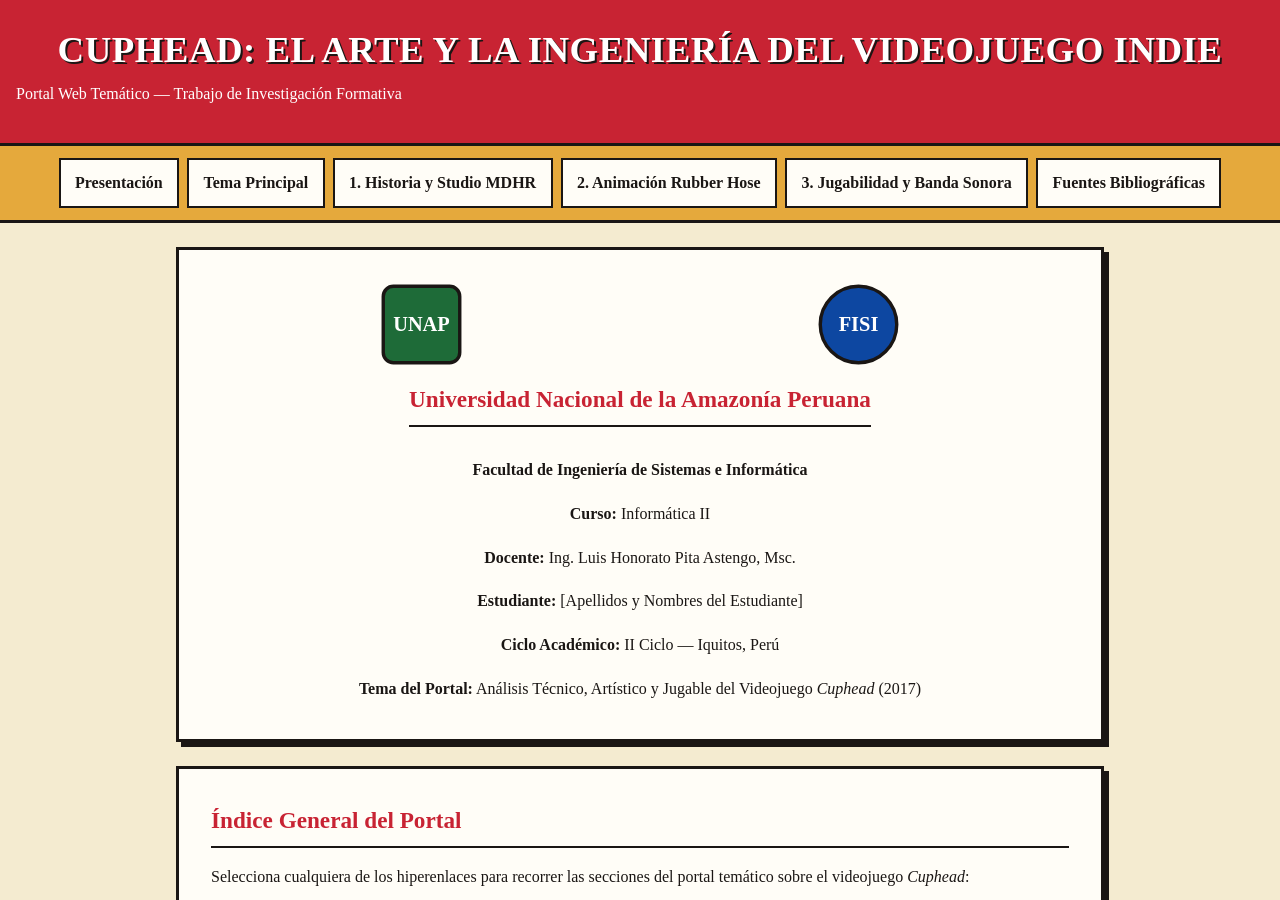
<file: index.html>
<!DOCTYPE html>
<html lang="es-PE">
<head>
  <meta charset="UTF-8">
  <meta http-equiv="refresh" content="0; url=Presentacion/Presentacion.html">
  <title>Redirigiendo...</title>
</head>
<body>
  <p>Si no redirige automáticamente, haz clic <a href="Presentacion/Presentacion.html">aquí</a>.</p>
</body>
</html>
</file>
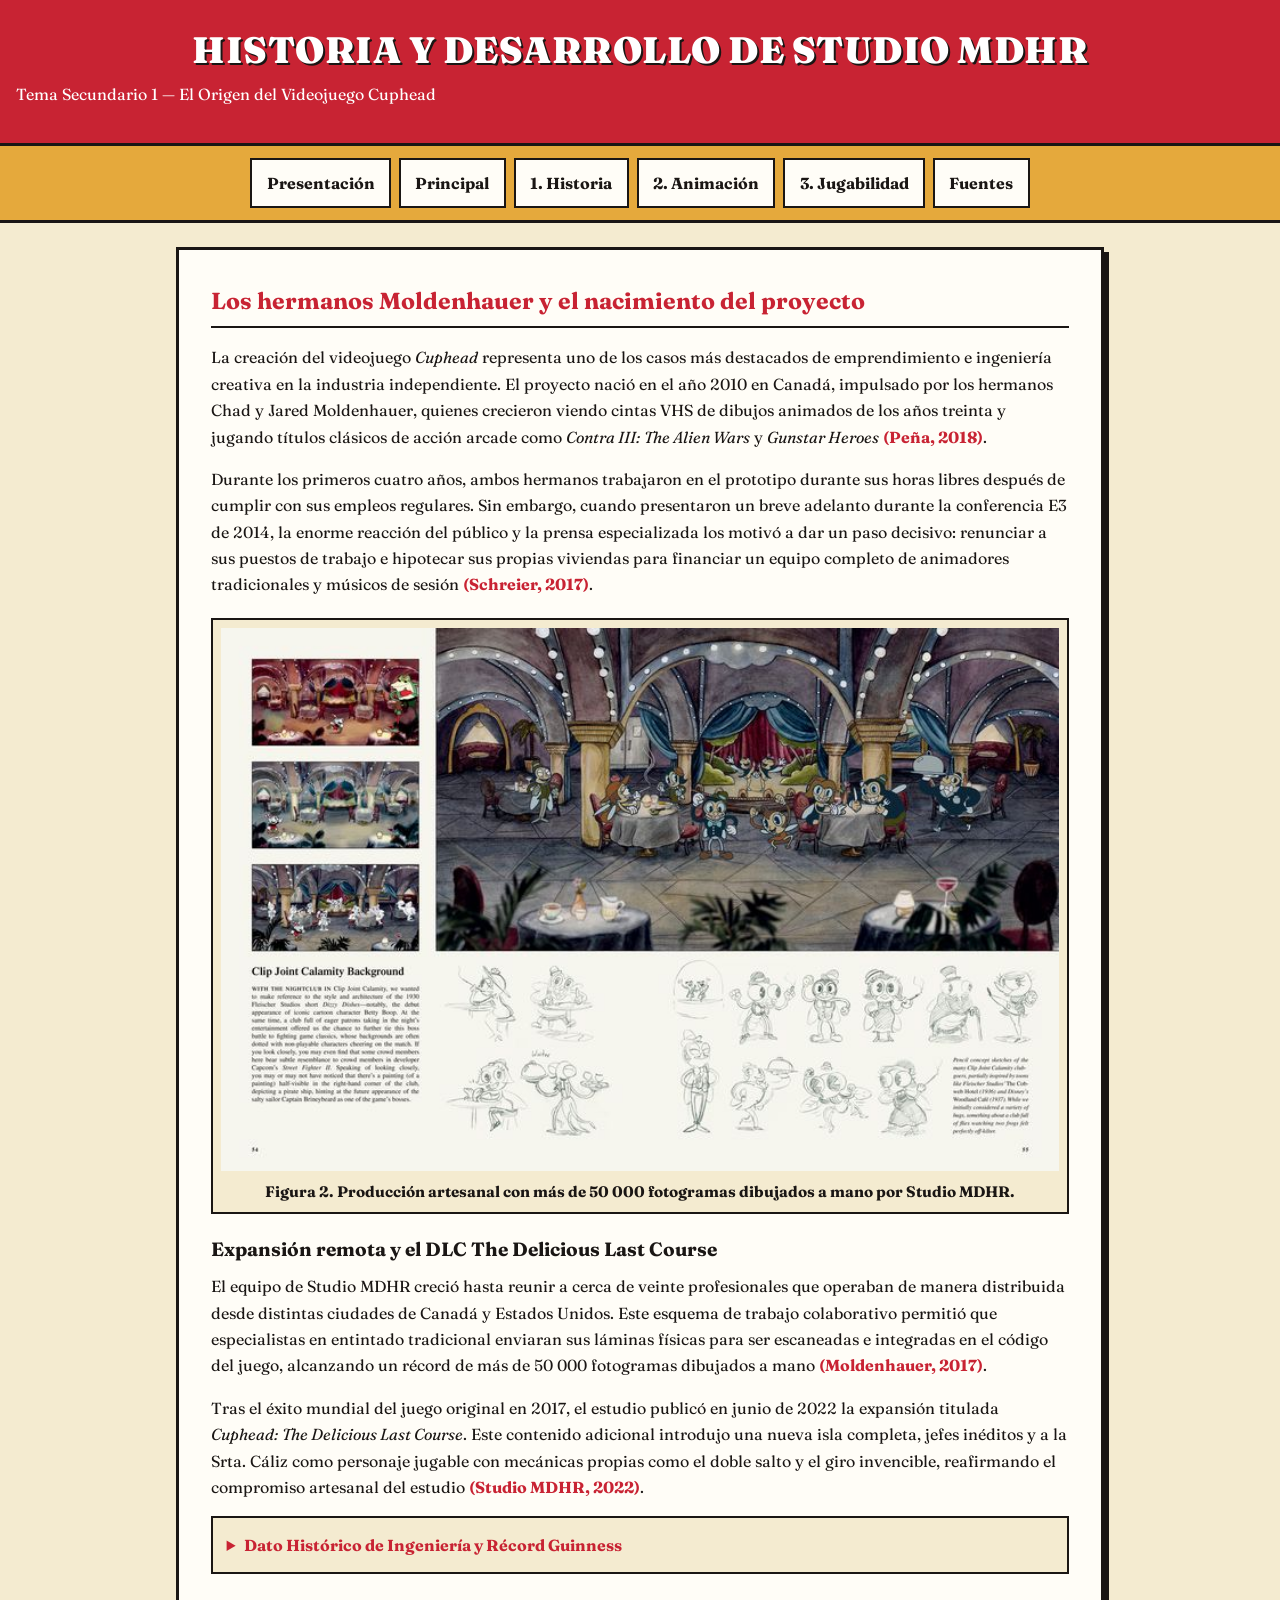
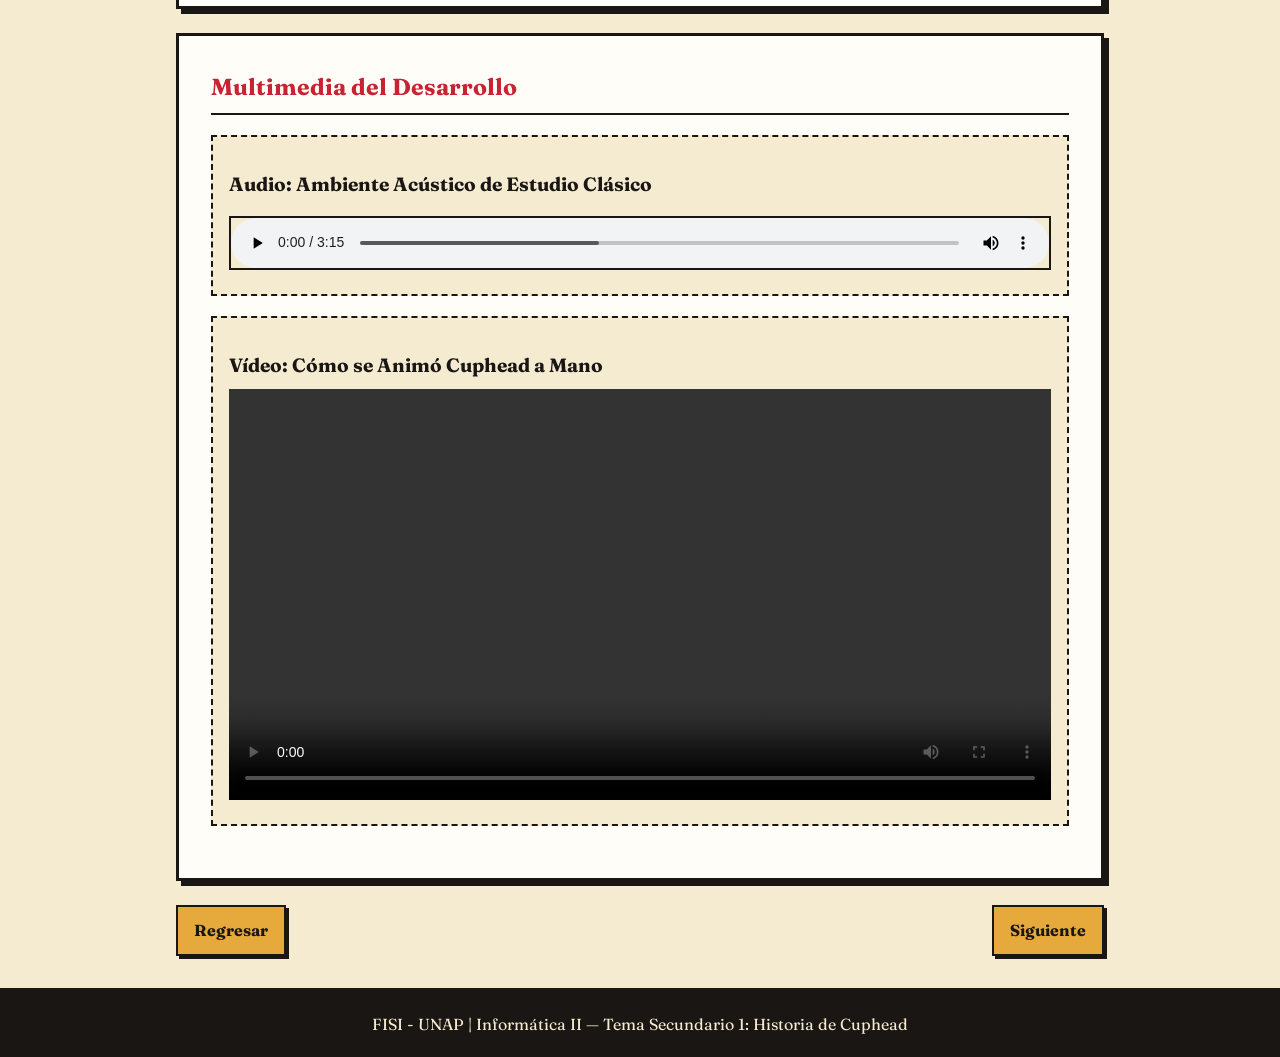
<file: contenido1/Secundario1.html>
<!DOCTYPE html>
<html lang="es-PE">
<head>
  <meta charset="UTF-8">
  <meta name="viewport" content="width=device-width, initial-scale=1.0">
  <title>Historia y Studio MDHR - Cuphead | FISI UNAP</title>
  <link rel="icon" type="image/svg+xml" href="data:image/svg+xml,<svg xmlns='http://www.w3.org/2000/svg' viewBox='0 0 100 100'><circle cx='50' cy='50' r='45' fill='%23C82333'/><text x='50' y='65' font-size='50' text-anchor='middle' fill='white'>C</text></svg>">
  <link rel="stylesheet" href="../Estilos/style.css">
</head>
<body>
  <header>
    <h1>HISTORIA Y DESARROLLO DE STUDIO MDHR</h1>
    <p>Tema Secundario 1 — El Origen del Videojuego Cuphead</p>
  </header>

  <nav aria-label="Navegación de secciones">
    <a href="../Presentacion/Presentacion.html">Presentación</a>
    <a href="../Principal/Principal.html">Principal</a>
    <a href="Secundario1.html">1. Historia</a>
    <a href="../contenido2/Secundario2.html">2. Animación</a>
    <a href="../contenido3/Secundario3.html">3. Jugabilidad</a>
    <a href="../Fuentes/Fuentes.html">Fuentes</a>
  </nav>

  <main>
    <section>
      <h2>Los hermanos Moldenhauer y el nacimiento del proyecto</h2>
      <p>
        La creación del videojuego <em>Cuphead</em> representa uno de los casos más destacados de emprendimiento e ingeniería creativa en la industria independiente. El proyecto nació en el año 2010 en Canadá, impulsado por los hermanos Chad y Jared Moldenhauer, quienes crecieron viendo cintas VHS de dibujos animados de los años treinta y jugando títulos clásicos de acción arcade como <em>Contra III: The Alien Wars</em> y <em>Gunstar Heroes</em> <span class="cita">(Peña, 2018)</span>.
      </p>
      <p>
        Durante los primeros cuatro años, ambos hermanos trabajaron en el prototipo durante sus horas libres después de cumplir con sus empleos regulares. Sin embargo, cuando presentaron un breve adelanto durante la conferencia E3 de 2014, la enorme reacción del público y la prensa especializada los motivó a dar un paso decisivo: renunciar a sus puestos de trabajo e hipotecar sus propias viviendas para financiar un equipo completo de animadores tradicionales y músicos de sesión <span class="cita">(Schreier, 2017)</span>.
      </p>

      <figure>
        <img src="../imagenes/conte1.jpg" alt="Mesa de dibujo artesanal con bocetos y lápices de animación tradicional">
        <figcaption>Figura 2. Producción artesanal con más de 50 000 fotogramas dibujados a mano por Studio MDHR.</figcaption>
      </figure>

      <h3>Expansión remota y el DLC The Delicious Last Course</h3>
      <p>
        El equipo de Studio MDHR creció hasta reunir a cerca de veinte profesionales que operaban de manera distribuida desde distintas ciudades de Canadá y Estados Unidos. Este esquema de trabajo colaborativo permitió que especialistas en entintado tradicional enviaran sus láminas físicas para ser escaneadas e integradas en el código del juego, alcanzando un récord de más de 50 000 fotogramas dibujados a mano <span class="cita">(Moldenhauer, 2017)</span>.
      </p>
      <p>
        Tras el éxito mundial del juego original en 2017, el estudio publicó en junio de 2022 la expansión titulada <em>Cuphead: The Delicious Last Course</em>. Este contenido adicional introdujo una nueva isla completa, jefes inéditos y a la Srta. Cáliz como personaje jugable con mecánicas propias como el doble salto y el giro invencible, reafirmando el compromiso artesanal del estudio <span class="cita">(Studio MDHR, 2022)</span>.
      </p>

      <details>
        <summary>Dato Histórico de Ingeniería y Récord Guinness</summary>
        <p>
          <em>Cuphead</em> obtuvo el reconocimiento oficial de Guinness World Records por poseer la mayor cantidad de fotogramas dibujados a mano en un videojuego independiente, superando los 50 000 cuadros individuales entintados en papel.
        </p>
      </details>
    </section>

    <section>
      <h2>Multimedia del Desarrollo</h2>
      <div class="media-box">
        <h3>Audio: Ambiente Acústico de Estudio Clásico</h3>
        <audio controls>
          <source src="../audios/Inkwell Isle One(MP3_320K).mp3" type="audio/ogg">
          Tu navegador no soporta audio HTML5.
        </audio>
      </div>
      <div class="media-box">
        <h3>Vídeo: Cómo se Animó Cuphead a Mano</h3>
        <video src="../videos/Cuphead - The animation process(720P_HD).mp4" controls width="100%">
      </div>
    </section>

    <div class="nav-paginas">
      <a href="../Principal/Principal.html">Regresar</a>
      <a href="../contenido2/Secundario2.html">Siguiente</a>
    </div>
  </main>

  <footer>
    <p>FISI - UNAP | Informática II — Tema Secundario 1: Historia de Cuphead</p>
  </footer>
</body>
</html>
</file>
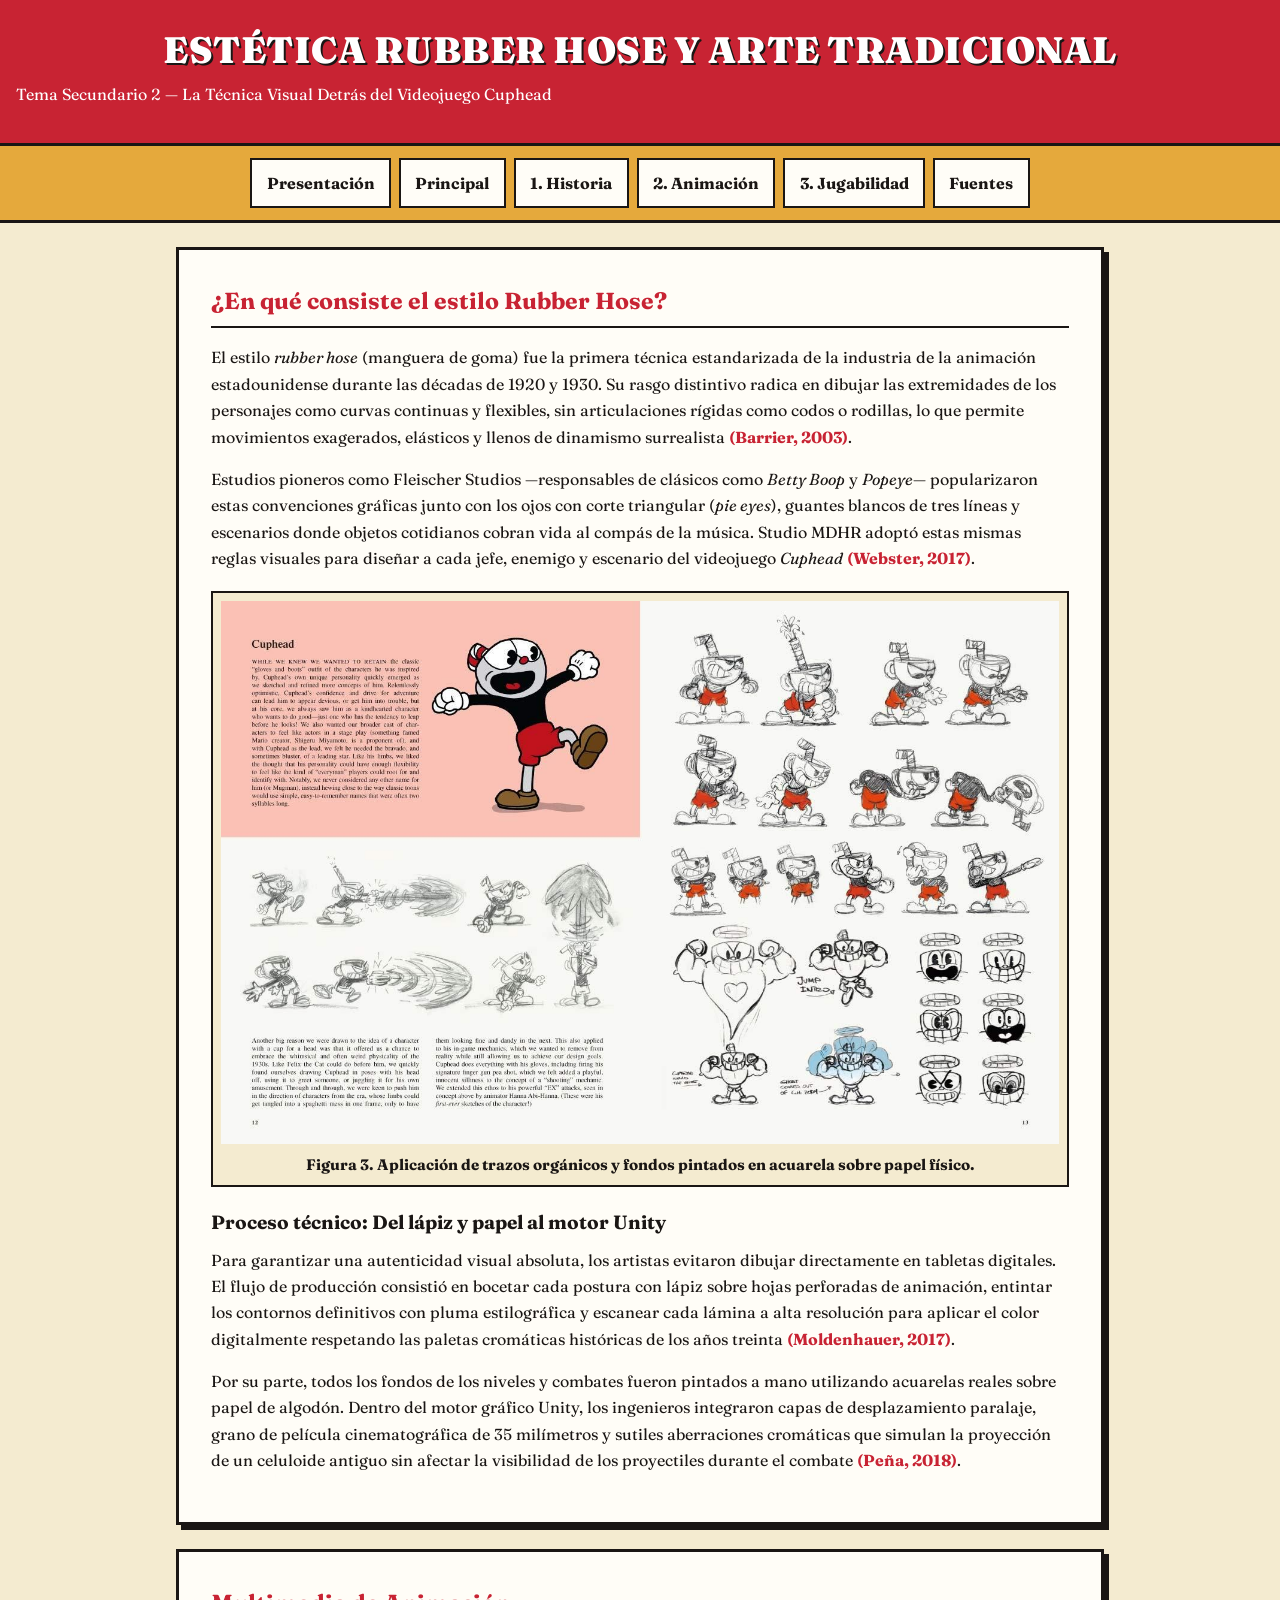
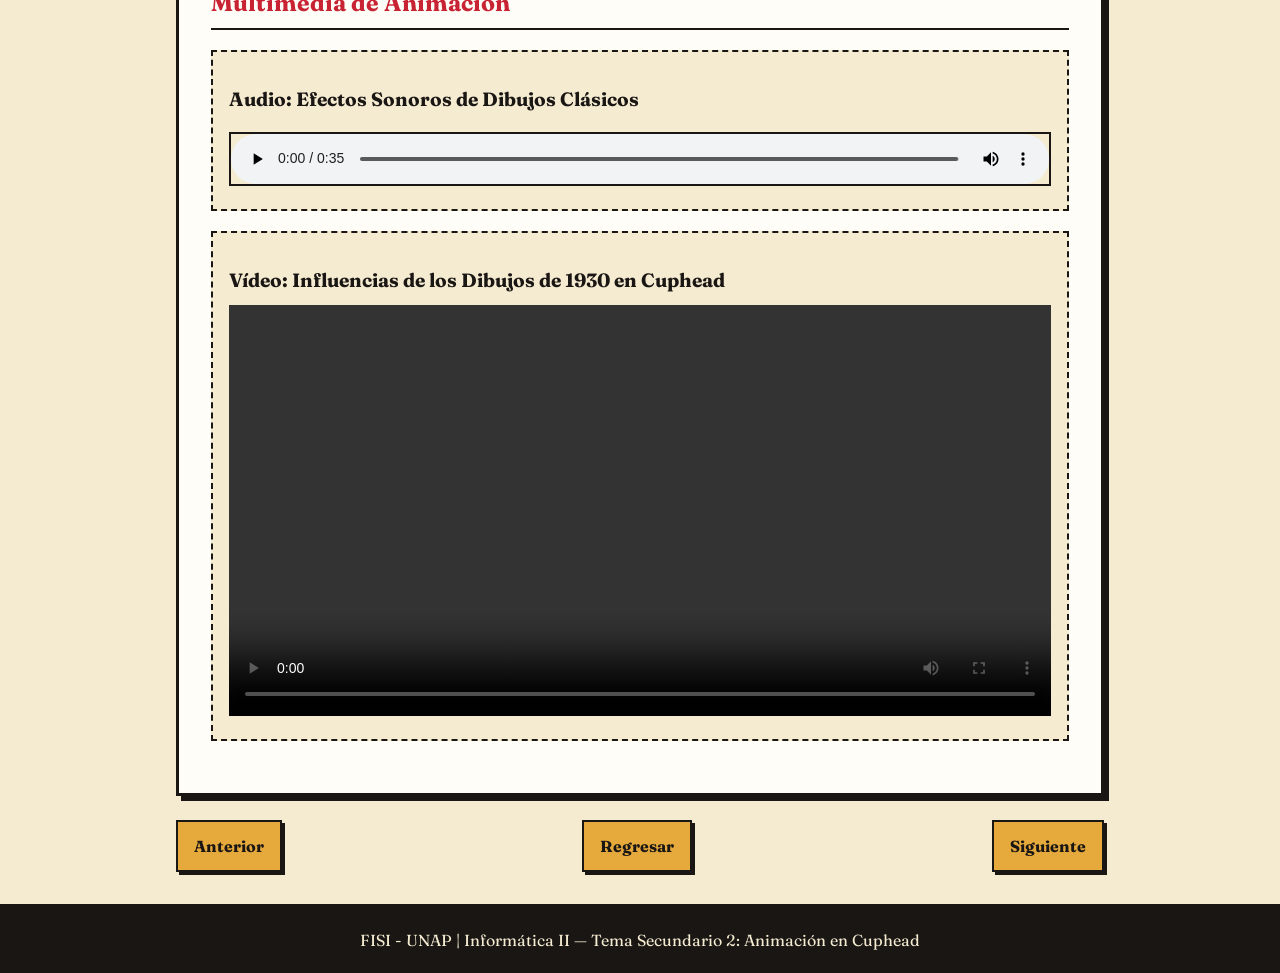
<file: contenido2/Secundario2.html>
<!DOCTYPE html>
<html lang="es-PE">
<head>
  <meta charset="UTF-8">
  <meta name="viewport" content="width=device-width, initial-scale=1.0">
  <title>Animación Rubber Hose - Cuphead | FISI UNAP</title>
  <link rel="icon" type="image/svg+xml" href="data:image/svg+xml,<svg xmlns='http://www.w3.org/2000/svg' viewBox='0 0 100 100'><circle cx='50' cy='50' r='45' fill='%23C82333'/><text x='50' y='65' font-size='50' text-anchor='middle' fill='white'>C</text></svg>">
  <link rel="stylesheet" href="../Estilos/style.css">
</head>
<body>
  <header>
    <h1>ESTÉTICA RUBBER HOSE Y ARTE TRADICIONAL</h1>
    <p>Tema Secundario 2 — La Técnica Visual Detrás del Videojuego Cuphead</p>
  </header>

  <nav aria-label="Navegación de secciones">
    <a href="../Presentacion/Presentacion.html">Presentación</a>
    <a href="../Principal/Principal.html">Principal</a>
    <a href="../contenido1/Secundario1.html">1. Historia</a>
    <a href="Secundario2.html">2. Animación</a>
    <a href="../contenido3/Secundario3.html">3. Jugabilidad</a>
    <a href="../Fuentes/Fuentes.html">Fuentes</a>
  </nav>

  <main>
    <section>
      <h2>¿En qué consiste el estilo Rubber Hose?</h2>
      <p>
        El estilo <em>rubber hose</em> (manguera de goma) fue la primera técnica estandarizada de la industria de la animación estadounidense durante las décadas de 1920 y 1930. Su rasgo distintivo radica en dibujar las extremidades de los personajes como curvas continuas y flexibles, sin articulaciones rígidas como codos o rodillas, lo que permite movimientos exagerados, elásticos y llenos de dinamismo surrealista <span class="cita">(Barrier, 2003)</span>.
      </p>
      <p>
        Estudios pioneros como Fleischer Studios —responsables de clásicos como <em>Betty Boop</em> y <em>Popeye</em>— popularizaron estas convenciones gráficas junto con los ojos con corte triangular (<em>pie eyes</em>), guantes blancos de tres líneas y escenarios donde objetos cotidianos cobran vida al compás de la música. Studio MDHR adoptó estas mismas reglas visuales para diseñar a cada jefe, enemigo y escenario del videojuego <em>Cuphead</em> <span class="cita">(Webster, 2017)</span>.
      </p>

      <figure>
        <img src="../imagenes/conte2.jpg" alt="Ilustración de trazos curvos y acuarelas tradicionales inspirada en la animación de 1930">
        <figcaption>Figura 3. Aplicación de trazos orgánicos y fondos pintados en acuarela sobre papel físico.</figcaption>
      </figure>

      <h3>Proceso técnico: Del lápiz y papel al motor Unity</h3>
      <p>
        Para garantizar una autenticidad visual absoluta, los artistas evitaron dibujar directamente en tabletas digitales. El flujo de producción consistió en bocetar cada postura con lápiz sobre hojas perforadas de animación, entintar los contornos definitivos con pluma estilográfica y escanear cada lámina a alta resolución para aplicar el color digitalmente respetando las paletas cromáticas históricas de los años treinta <span class="cita">(Moldenhauer, 2017)</span>.
      </p>
      <p>
        Por su parte, todos los fondos de los niveles y combates fueron pintados a mano utilizando acuarelas reales sobre papel de algodón. Dentro del motor gráfico Unity, los ingenieros integraron capas de desplazamiento paralaje, grano de película cinematográfica de 35 milímetros y sutiles aberraciones cromáticas que simulan la proyección de un celuloide antiguo sin afectar la visibilidad de los proyectiles durante el combate <span class="cita">(Peña, 2018)</span>.
      </p>
    </section>

    <section>
      <h2>Multimedia de Animación</h2>
      <div class="media-box">
        <h3>Audio: Efectos Sonoros de Dibujos Clásicos</h3>
        <audio controls>
          <source src="../audios/Cuphead all sound ( Ready_ Wallop_ Knockout) With drawing(MP3_320K).mp3" type="audio/ogg">
          Tu navegador no soporta audio HTML5.
        </audio>
      </div>
      <div class="media-box">
        <h3>Vídeo: Influencias de los Dibujos de 1930 en Cuphead</h3>
        <video src="../videos/Cuphead - The animation process(720P_HD).mp4" controls width="100%">
      </div>
    </section>

    <div class="nav-paginas">
      <a href="../contenido1/Secundario1.html">Anterior</a>
      <a href="../Principal/Principal.html">Regresar</a>
      <a href="../contenido3/Secundario3.html">Siguiente</a>
    </div>
  </main>

  <footer>
    <p>FISI - UNAP | Informática II — Tema Secundario 2: Animación en Cuphead</p>
  </footer>
</body>
</html>
</file>
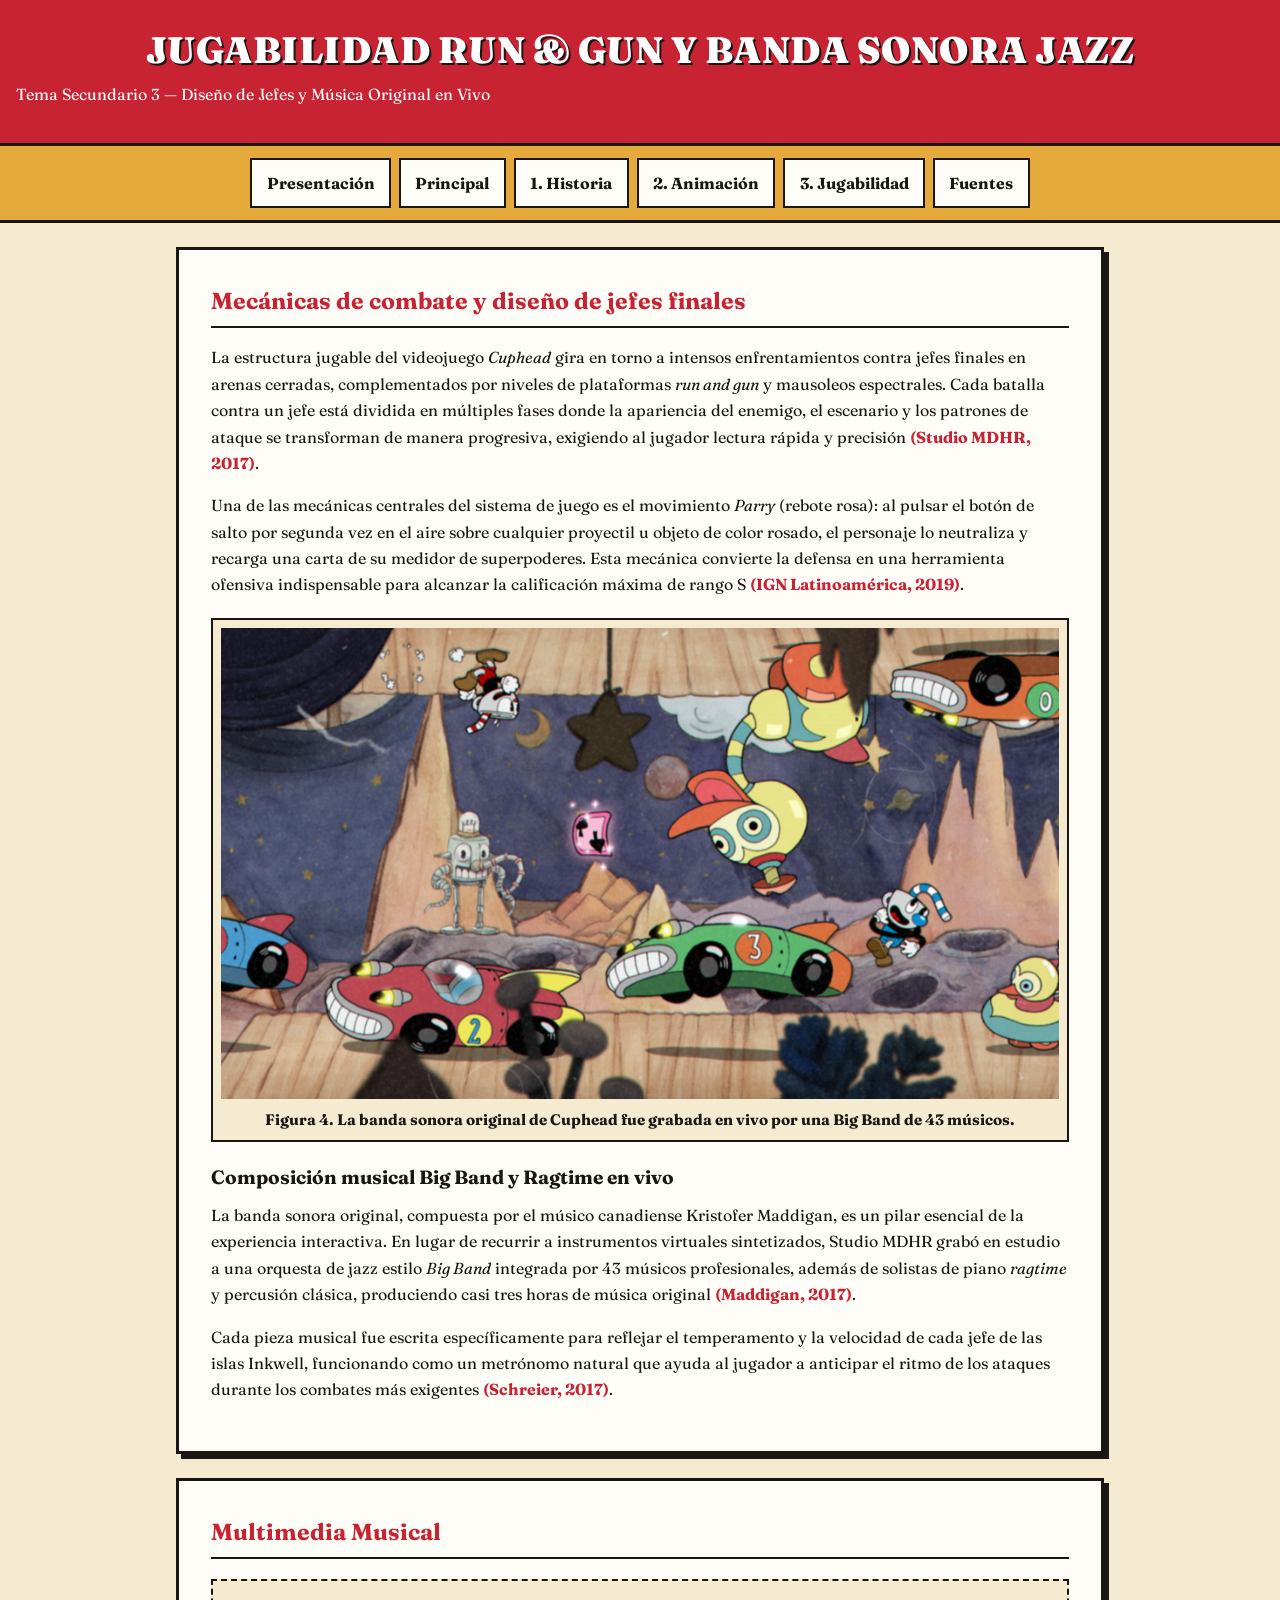
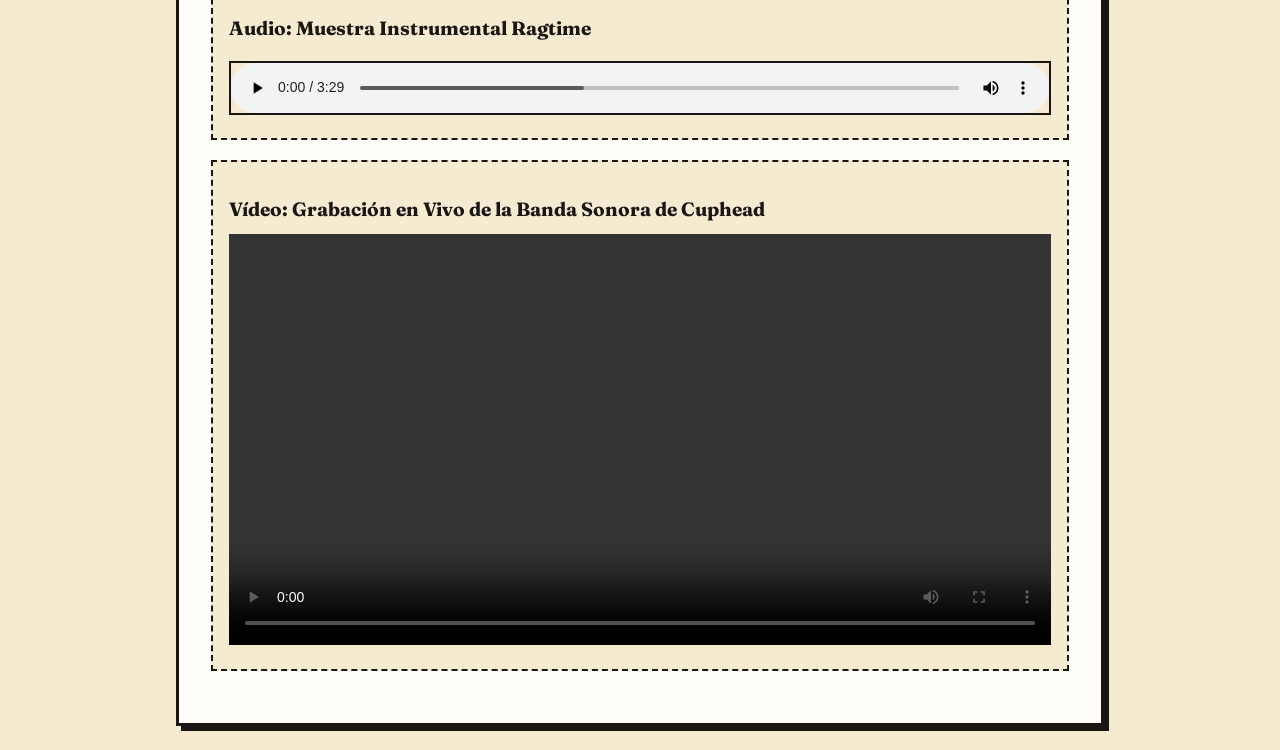
<file: contenido3/Secundario3.html>
<!DOCTYPE html>
<html lang="es-PE">
<head>
  <meta charset="UTF-8">
  <meta name="viewport" content="width=device-width, initial-scale=1.0">
  <title>Jugabilidad y Banda Sonora - Cuphead | FISI UNAP</title>
  <link rel="icon" type="image/svg+xml" href="data:image/svg+xml,<svg xmlns='http://www.w3.org/2000/svg' viewBox='0 0 100 100'><circle cx='50' cy='50' r='45' fill='%23C82333'/><text x='50' y='65' font-size='50' text-anchor='middle' fill='white'>C</text></svg>">
  <link rel="stylesheet" href="../Estilos/style.css">
</head>
<body>
  <header>
    <h1>JUGABILIDAD RUN &amp; GUN Y BANDA SONORA JAZZ</h1>
    <p>Tema Secundario 3 — Diseño de Jefes y Música Original en Vivo</p>
  </header>

  <nav aria-label="Navegación de secciones">
    <a href="../Presentacion/Presentacion.html">Presentación</a>
    <a href="../Principal/Principal.html">Principal</a>
    <a href="../contenido1/Secundario1.html">1. Historia</a>
    <a href="../contenido2/Secundario2.html">2. Animación</a>
    <a href="Secundario3.html">3. Jugabilidad</a>
    <a href="../Fuentes/Fuentes.html">Fuentes</a>
  </nav>

  <main>
    <section>
      <h2>Mecánicas de combate y diseño de jefes finales</h2>
      <p>
        La estructura jugable del videojuego <em>Cuphead</em> gira en torno a intensos enfrentamientos contra jefes finales en arenas cerradas, complementados por niveles de plataformas <em>run and gun</em> y mausoleos espectrales. Cada batalla contra un jefe está dividida en múltiples fases donde la apariencia del enemigo, el escenario y los patrones de ataque se transforman de manera progresiva, exigiendo al jugador lectura rápida y precisión <span class="cita">(Studio MDHR, 2017)</span>.
      </p>
      <p>
        Una de las mecánicas centrales del sistema de juego es el movimiento <em>Parry</em> (rebote rosa): al pulsar el botón de salto por segunda vez en el aire sobre cualquier proyectil u objeto de color rosado, el personaje lo neutraliza y recarga una carta de su medidor de superpoderes. Esta mecánica convierte la defensa en una herramienta ofensiva indispensable para alcanzar la calificación máxima de rango S <span class="cita">(IGN Latinoamérica, 2019)</span>.
      </p>

      <figure>
        <img src="../imagenes/conte3.jpg" alt="Instrumentos de viento y percusión de una orquesta de jazz Big Band">
        <figcaption>Figura 4. La banda sonora original de Cuphead fue grabada en vivo por una Big Band de 43 músicos.</figcaption>
      </figure>

      <h3>Composición musical Big Band y Ragtime en vivo</h3>
      <p>
        La banda sonora original, compuesta por el músico canadiense Kristofer Maddigan, es un pilar esencial de la experiencia interactiva. En lugar de recurrir a instrumentos virtuales sintetizados, Studio MDHR grabó en estudio a una orquesta de jazz estilo <em>Big Band</em> integrada por 43 músicos profesionales, además de solistas de piano <em>ragtime</em> y percusión clásica, produciendo casi tres horas de música original <span class="cita">(Maddigan, 2017)</span>.
      </p>
      <p>
        Cada pieza musical fue escrita específicamente para reflejar el temperamento y la velocidad de cada jefe de las islas Inkwell, funcionando como un metrónomo natural que ayuda al jugador a anticipar el ritmo de los ataques durante los combates más exigentes <span class="cita">(Schreier, 2017)</span>.
      </p>
    </section>

    <section>
      <h2>Multimedia Musical</h2>
      <div class="media-box">
        <h3>Audio: Muestra Instrumental Ragtime</h3>
        <audio controls>
          <source src="../audios/The Music of Cuphead_ Recording High Seas Hi-jinx_(MP3_320K).mp3" type="audio/ogg">
          Tu navegador no soporta audio HTML5.
        </audio>
      </div>
      <div class="media-box">
        <h3>Vídeo: Grabación en Vivo de la Banda Sonora de Cuphead</h3>
        <video src="../videos/The Music of Cuphead_ Recording Floral Fury(720P_HD).mp4" controls width="100%">
      </div>
    </section>
    </body>
    </html>
</file>
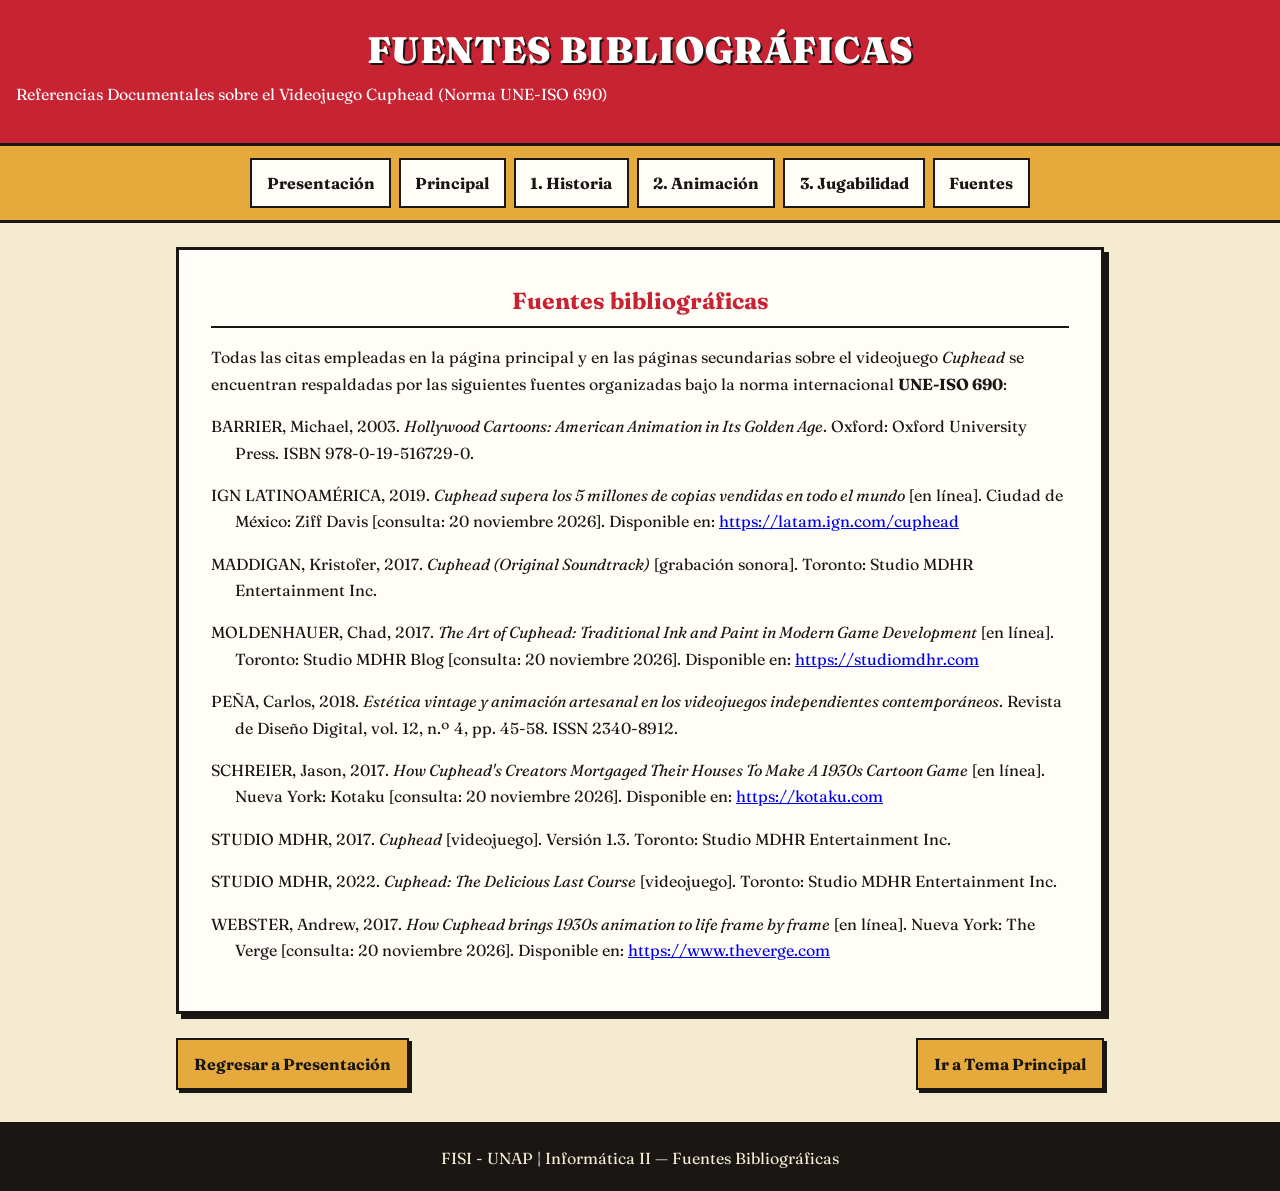
<file: Fuentes/Fuentes.html>
<!DOCTYPE html>
<html lang="es-PE">
<head>
  <meta charset="UTF-8">
  <meta name="viewport" content="width=device-width, initial-scale=1.0">
  <title>Fuentes Bibliográficas - Cuphead | FISI UNAP</title>
  <link rel="icon" type="image/svg+xml" href="data:image/svg+xml,<svg xmlns='http://www.w3.org/2000/svg' viewBox='0 0 100 100'><circle cx='50' cy='50' r='45' fill='%23C82333'/><text x='50' y='65' font-size='50' text-anchor='middle' fill='white'>C</text></svg>">
  <link rel="stylesheet" href="../Estilos/style.css">
</head>
<body>
  <header>
    <h1>FUENTES BIBLIOGRÁFICAS</h1>
    <p>Referencias Documentales sobre el Videojuego Cuphead (Norma UNE-ISO 690)</p>
  </header>

  <nav aria-label="Navegación de secciones">
    <a href="../Presentacion/Presentacion.html">Presentación</a>
    <a href="../Principal/Principal.html">Principal</a>
    <a href="../contenido1/Secundario1.html">1. Historia</a>
    <a href="../contenido2/Secundario2.html">2. Animación</a>
    <a href="../contenido3/Secundario3.html">3. Jugabilidad</a>
    <a href="Fuentes.html">Fuentes</a>
  </nav>

  <main>
    <section>
      <h2 class="titulo-centrado">Fuentes bibliográficas</h2>
      <p>Todas las citas empleadas en la página principal y en las páginas secundarias sobre el videojuego <em>Cuphead</em> se encuentran respaldadas por las siguientes fuentes organizadas bajo la norma internacional <strong>UNE-ISO 690</strong>:</p>

      <ul class="lista-iso">
        <li>
          BARRIER, Michael, 2003. <em>Hollywood Cartoons: American Animation in Its Golden Age</em>. Oxford: Oxford University Press. ISBN 978-0-19-516729-0.
        </li>
        <li>
          IGN LATINOAMÉRICA, 2019. <em>Cuphead supera los 5 millones de copias vendidas en todo el mundo</em> [en línea]. Ciudad de México: Ziff Davis [consulta: 20 noviembre 2026]. Disponible en: <a href="https://latam.ign.com/cuphead">https://latam.ign.com/cuphead</a>
        </li>
        <li>
          MADDIGAN, Kristofer, 2017. <em>Cuphead (Original Soundtrack)</em> [grabación sonora]. Toronto: Studio MDHR Entertainment Inc.
        </li>
        <li>
          MOLDENHAUER, Chad, 2017. <em>The Art of Cuphead: Traditional Ink and Paint in Modern Game Development</em> [en línea]. Toronto: Studio MDHR Blog [consulta: 20 noviembre 2026]. Disponible en: <a href="https://studiomdhr.com">https://studiomdhr.com</a>
        </li>
        <li>
          PEÑA, Carlos, 2018. <em>Estética vintage y animación artesanal en los videojuegos independientes contemporáneos</em>. Revista de Diseño Digital, vol. 12, n.º 4, pp. 45-58. ISSN 2340-8912.
        </li>
        <li>
          SCHREIER, Jason, 2017. <em>How Cuphead's Creators Mortgaged Their Houses To Make A 1930s Cartoon Game</em> [en línea]. Nueva York: Kotaku [consulta: 20 noviembre 2026]. Disponible en: <a href="https://kotaku.com">https://kotaku.com</a>
        </li>
        <li>
          STUDIO MDHR, 2017. <em>Cuphead</em> [videojuego]. Versión 1.3. Toronto: Studio MDHR Entertainment Inc.
        </li>
        <li>
          STUDIO MDHR, 2022. <em>Cuphead: The Delicious Last Course</em> [videojuego]. Toronto: Studio MDHR Entertainment Inc.
        </li>
        <li>
          WEBSTER, Andrew, 2017. <em>How Cuphead brings 1930s animation to life frame by frame</em> [en línea]. Nueva York: The Verge [consulta: 20 noviembre 2026]. Disponible en: <a href="https://www.theverge.com">https://www.theverge.com</a>
        </li>
      </ul>
    </section>

    <div class="nav-paginas">
      <a href="../Presentación/Presentacion.html">Regresar a Presentación</a>
      <a href="../Principal/Principal.html">Ir a Tema Principal</a>
    </div>
  </main>

  <footer>
    <p>FISI - UNAP | Informática II — Fuentes Bibliográficas</p>
  </footer>
</body>
</html>
</file>
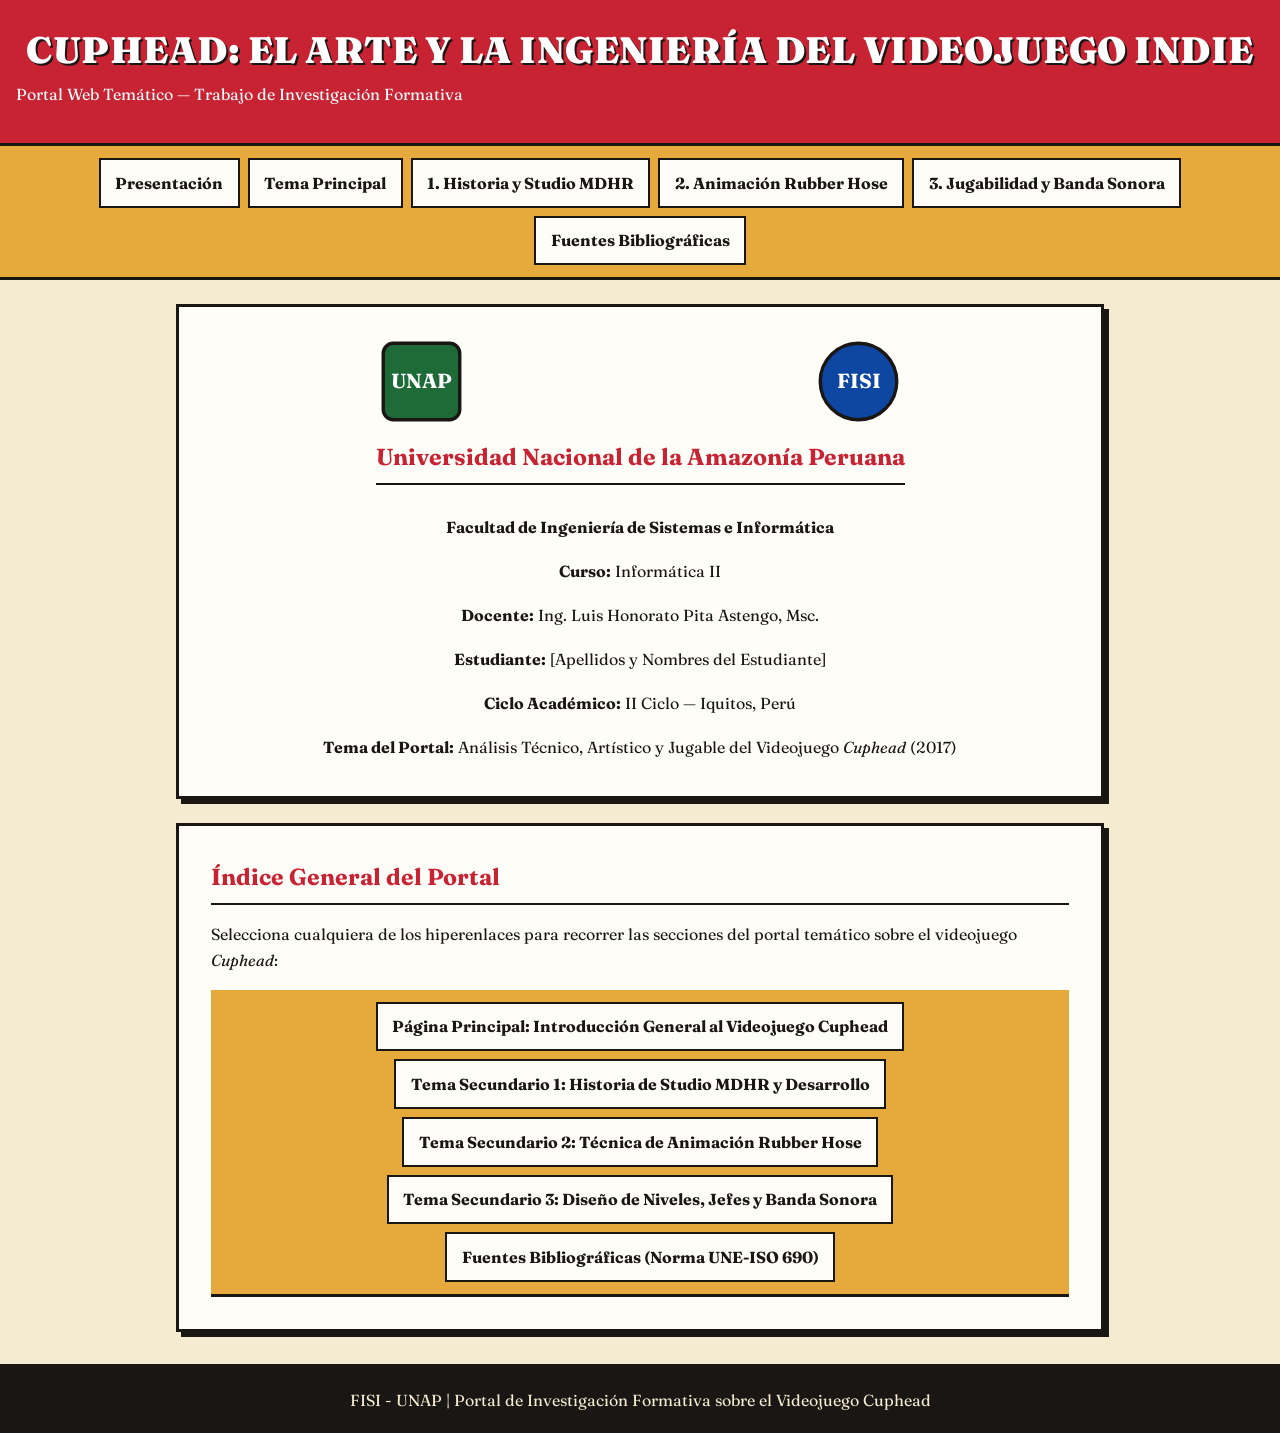
<file: Presentacion/Presentacion.html>
<!DOCTYPE html>
<html lang="es-PE">
<head>
  <meta charset="UTF-8">
  <meta name="viewport" content="width=device-width, initial-scale=1.0">
  <title>Presentación - Portal Temático Cuphead | FISI UNAP</title>
  <link rel="icon" type="image/svg+xml" href="data:image/svg+xml,<svg xmlns='http://www.w3.org/2000/svg' viewBox='0 0 100 100'><circle cx='50' cy='50' r='45' fill='%23C82333'/><text x='50' y='65' font-size='50' text-anchor='middle' fill='white'>C</text></svg>">  
  <link rel="stylesheet" href="../Estilos/style.css">
</head>
<body>
  <header>
    <h1>CUPHEAD: EL ARTE Y LA INGENIERÍA DEL VIDEOJUEGO INDIE</h1>
    <p>Portal Web Temático — Trabajo de Investigación Formativa</p>
  </header>

  <nav aria-label="Menú principal de navegación">
    <a href="Presentacion.html">Presentación</a>
    <a href="../Principal/Principal.html">Tema Principal</a>
    <a href="../contenido1/Secundario1.html">1. Historia y Studio MDHR</a>
    <a href="../contenido2/Secundario2.html">2. Animación Rubber Hose</a>
    <a href="../contenido3/Secundario3.html">3. Jugabilidad y Banda Sonora</a>
    <a href="../Fuentes/Fuentes.html">Fuentes Bibliográficas</a>
  </nav>

  <main>
    <section aria-labelledby="titulo-caratula">
      <div class="caratula-grid">
        <div class="logos-institucionales">
          <svg width="85" height="85" viewBox="0 0 100 100" role="img" aria-label="Logo Universidad Nacional de la Amazonía Peruana">
            <rect x="5" y="5" width="90" height="90" rx="12" fill="#1E6B38" stroke="#1A1614" stroke-width="4"/>
            <text x="50" y="58" font-size="24" font-weight="bold" text-anchor="middle" fill="#FFFFFF">UNAP</text>
          </svg>
          <svg width="85" height="85" viewBox="0 0 100 100" role="img" aria-label="Logo Facultad de Ingeniería de Sistemas e Informática">
            <circle cx="50" cy="50" r="45" fill="#0D47A1" stroke="#1A1614" stroke-width="4"/>
            <text x="50" y="58" font-size="24" font-weight="bold" text-anchor="middle" fill="#FFFFFF">FISI</text>
          </svg>
        </div>

        <h2 id="titulo-caratula">Universidad Nacional de la Amazonía Peruana</h2>
        <p><strong>Facultad de Ingeniería de Sistemas e Informática</strong></p>
        <p><strong>Curso:</strong> Informática II</p>
        <p><strong>Docente:</strong> Ing. Luis Honorato Pita Astengo, Msc.</p>
        <p><strong>Estudiante:</strong> [Apellidos y Nombres del Estudiante]</p>
        <p><strong>Ciclo Académico:</strong> II Ciclo — Iquitos, Perú</p>
        <p><strong>Tema del Portal:</strong> Análisis Técnico, Artístico y Jugable del Videojuego <em>Cuphead</em> (2017)</p>
      </div>
    </section>

    <section aria-labelledby="titulo-indice">
      <h2 id="titulo-indice">Índice General del Portal</h2>
      <p>Selecciona cualquiera de los hiperenlaces para recorrer las secciones del portal temático sobre el videojuego <em>Cuphead</em>:</p>
      <nav aria-label="Índice general de contenidos">
        <a href="../Principal/Principal.html">Página Principal: Introducción General al Videojuego Cuphead</a>
        <a href="../Contenido1/Secundario1.html">Tema Secundario 1: Historia de Studio MDHR y Desarrollo</a>
        <a href="../Contenido2/Secundario2.html">Tema Secundario 2: Técnica de Animación Rubber Hose</a>
        <a href="../Contenido3/Secundario3.html">Tema Secundario 3: Diseño de Niveles, Jefes y Banda Sonora</a>
        <a href="../Fuentes/Fuentes.html">Fuentes Bibliográficas (Norma UNE-ISO 690)</a>
      </nav>
    </section>
  </main>

  <footer>
    <p>FISI - UNAP | Portal de Investigación Formativa sobre el Videojuego Cuphead</p>
  </footer>
</body>
</html>
</file>
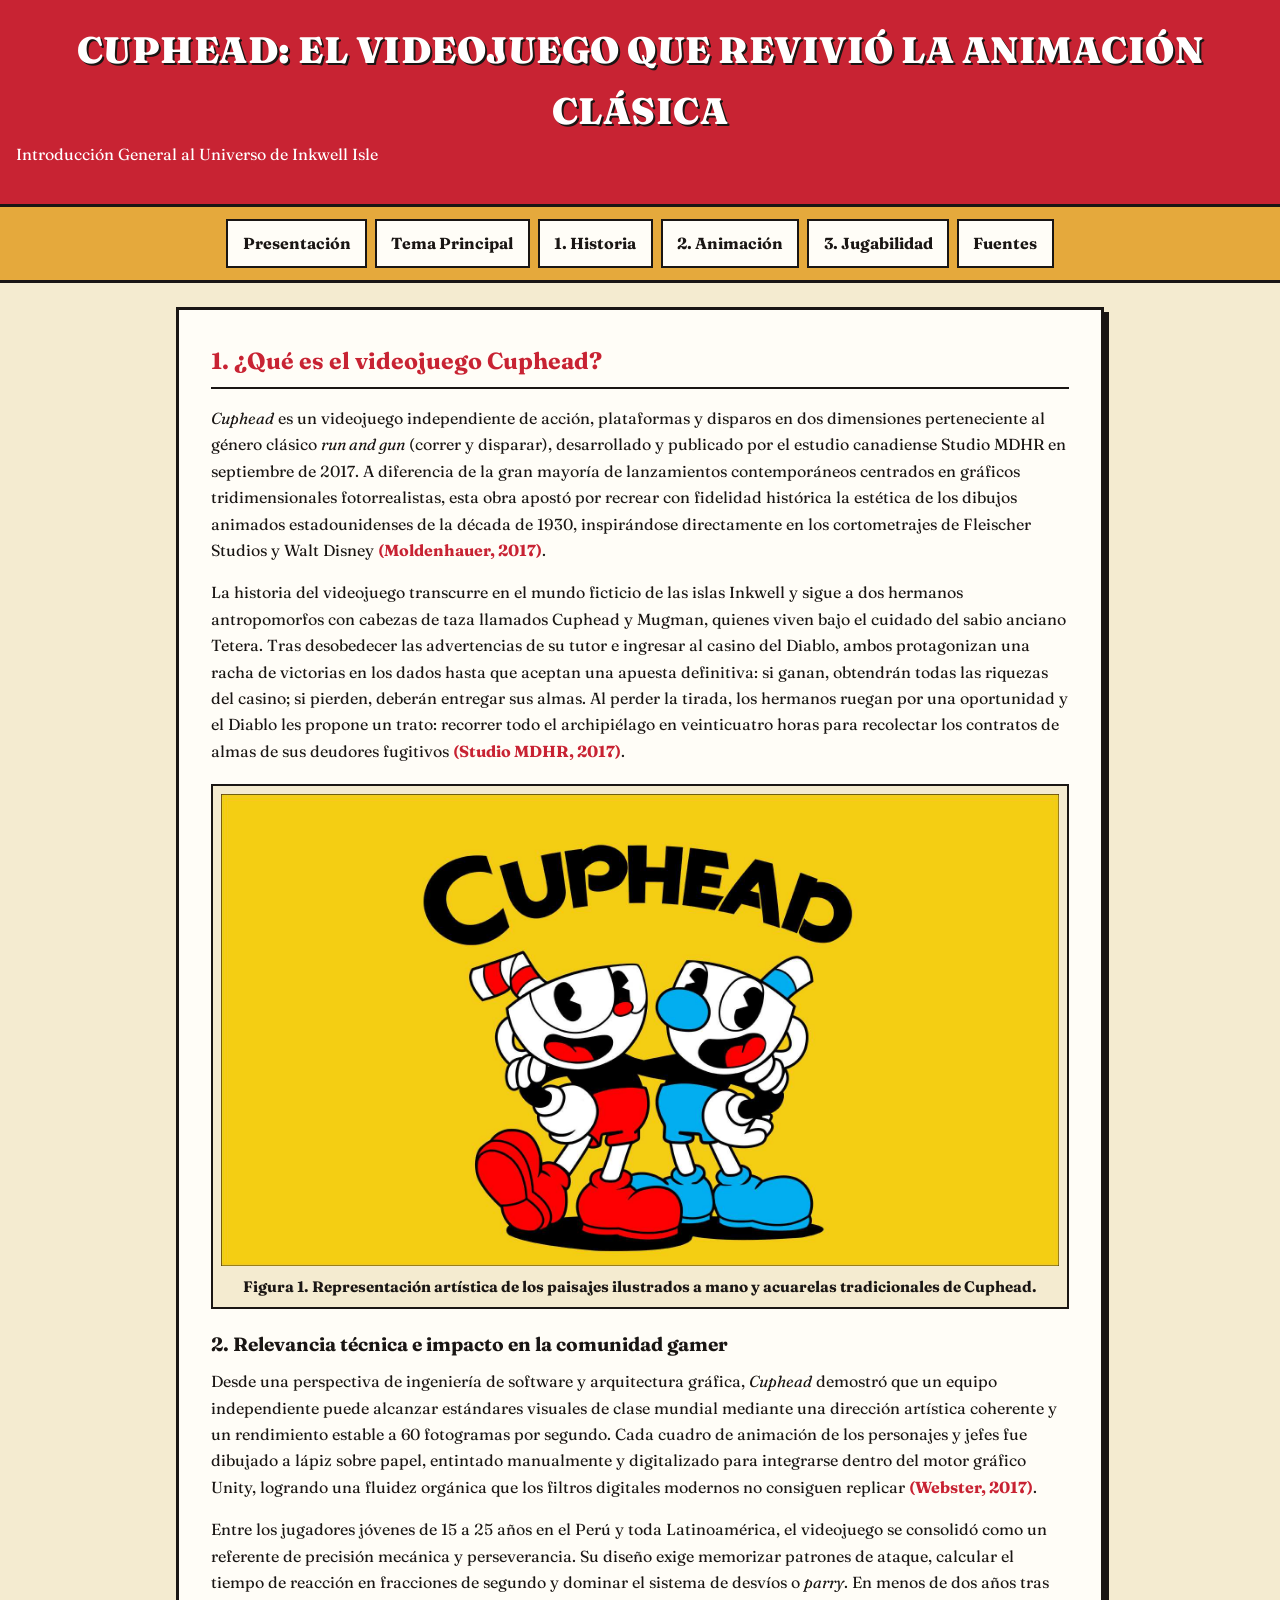
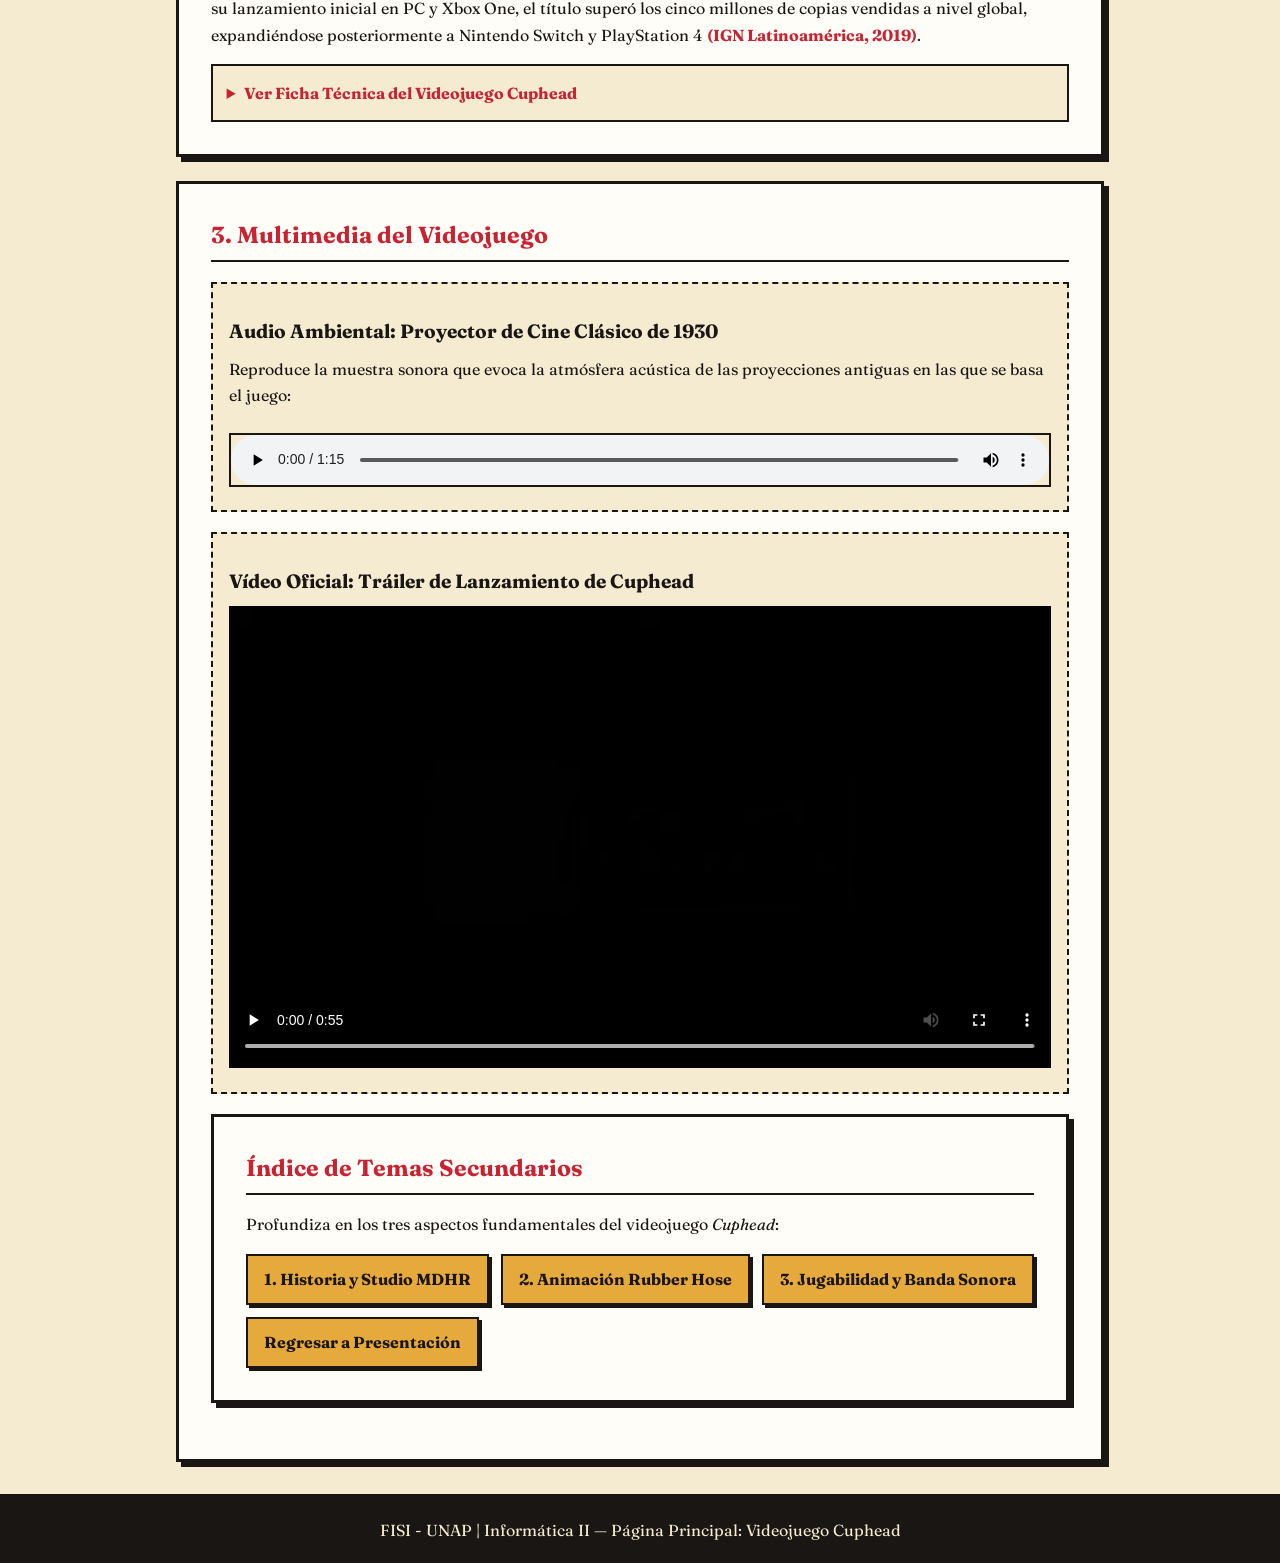
<file: Principal/Principal.html>
<!DOCTYPE html>
<html lang="es-PE">
<head>
  <meta charset="UTF-8">
  <meta name="viewport" content="width=device-width, initial-scale=1.0">
  <title>Principal - Videojuego Cuphead | FISI UNAP</title>
  <link rel="icon" type="image/svg+xml" href="data:image/svg+xml,<svg xmlns='http://www.w3.org/2000/svg' viewBox='0 0 100 100'><circle cx='50' cy='50' r='45' fill='%23C82333'/><text x='50' y='65' font-size='50' text-anchor='middle' fill='white'>C</text></svg>">
  <link rel="stylesheet" href="../Estilos/style.css">
</head>
<body>
  <header>
    <h1>CUPHEAD: EL VIDEOJUEGO QUE REVIVIÓ LA ANIMACIÓN CLÁSICA</h1>
    <p>Introducción General al Universo de Inkwell Isle</p>
  </header>

  <nav aria-label="Navegación principal">
    <a href="../Presentacion/Presentacion.html">Presentación</a>
    <a href="Principal.html">Tema Principal</a>
    <a href="../contenido1/Secundario1.html">1. Historia</a>
    <a href="../contenido2/Secundario2.html">2. Animación</a>
    <a href="../contenido3/Secundario3.html">3. Jugabilidad</a>
    <a href="../Fuentes/Fuentes.html">Fuentes</a>
  </nav>

  <main>
    <section>
      <h2>1. ¿Qué es el videojuego Cuphead?</h2>
      <p>
        <em>Cuphead</em> es un videojuego independiente de acción, plataformas y disparos en dos dimensiones perteneciente al género clásico <em>run and gun</em> (correr y disparar), desarrollado y publicado por el estudio canadiense Studio MDHR en septiembre de 2017. A diferencia de la gran mayoría de lanzamientos contemporáneos centrados en gráficos tridimensionales fotorrealistas, esta obra apostó por recrear con fidelidad histórica la estética de los dibujos animados estadounidenses de la década de 1930, inspirándose directamente en los cortometrajes de Fleischer Studios y Walt Disney <span class="cita">(Moldenhauer, 2017)</span>.
      </p>
      <p>
        La historia del videojuego transcurre en el mundo ficticio de las islas Inkwell y sigue a dos hermanos antropomorfos con cabezas de taza llamados Cuphead y Mugman, quienes viven bajo el cuidado del sabio anciano Tetera. Tras desobedecer las advertencias de su tutor e ingresar al casino del Diablo, ambos protagonizan una racha de victorias en los dados hasta que aceptan una apuesta definitiva: si ganan, obtendrán todas las riquezas del casino; si pierden, deberán entregar sus almas. Al perder la tirada, los hermanos ruegan por una oportunidad y el Diablo les propone un trato: recorrer todo el archipiélago en veinticuatro horas para recolectar los contratos de almas de sus deudores fugitivos <span class="cita">(Studio MDHR, 2017)</span>.
      </p>

      <figure>
        <img src="../imagenes/presentacion Cuphead.jpg" alt="Ilustración conceptual estilo acuarela vintage que representa los escenarios de las islas Inkwell en Cuphead">
        <figcaption>Figura 1. Representación artística de los paisajes ilustrados a mano y acuarelas tradicionales de Cuphead.</figcaption>
      </figure>

      <h3>2. Relevancia técnica e impacto en la comunidad gamer</h3>
      <p>
        Desde una perspectiva de ingeniería de software y arquitectura gráfica, <em>Cuphead</em> demostró que un equipo independiente puede alcanzar estándares visuales de clase mundial mediante una dirección artística coherente y un rendimiento estable a 60 fotogramas por segundo. Cada cuadro de animación de los personajes y jefes fue dibujado a lápiz sobre papel, entintado manualmente y digitalizado para integrarse dentro del motor gráfico Unity, logrando una fluidez orgánica que los filtros digitales modernos no consiguen replicar <span class="cita">(Webster, 2017)</span>.
      </p>
      <p>
        Entre los jugadores jóvenes de 15 a 25 años en el Perú y toda Latinoamérica, el videojuego se consolidó como un referente de precisión mecánica y perseverancia. Su diseño exige memorizar patrones de ataque, calcular el tiempo de reacción en fracciones de segundo y dominar el sistema de desvíos o <em>parry</em>. En menos de dos años tras su lanzamiento inicial en PC y Xbox One, el título superó los cinco millones de copias vendidas a nivel global, expandiéndose posteriormente a Nintendo Switch y PlayStation 4 <span class="cita">(IGN Latinoamérica, 2019)</span>.
      </p>

      <details>
        <summary>Ver Ficha Técnica del Videojuego Cuphead</summary>
        <p>
          <strong>Desarrollador:</strong> Studio MDHR Entertainment Inc. | <strong>Motor Gráfico:</strong> Unity | <strong>Lanzamiento Original:</strong> 29 de septiembre de 2017 | <strong>Género:</strong> Run and Gun / Plataformas 2D | <strong>Modos de Juego:</strong> Un jugador y Cooperativo local.
        </p>
      </details>
    </section>

    <section aria-labelledby="multimedia-principal">
      <h2 id="multimedia-principal">3. Multimedia del Videojuego</h2>
      
      <div class="media-box">
        <h3>Audio Ambiental: Proyector de Cine Clásico de 1930</h3>
        <p>Reproduce la muestra sonora que evoca la atmósfera acústica de las proyecciones antiguas en las que se basa el juego:</p>
        <audio src="../audios/Cuphead Opening Theme(MP3_320K).mp3" controls>
          Tu navegador no soporta la etiqueta de audio HTML5.
        </audio>
      </div>

      <div class="media-box">
  <h3>Vídeo Oficial: Tráiler de Lanzamiento de Cuphead</h3>
  <video src="../videos/cuphead.mp4" controls width="100%">
    Tu navegador no soporta la reproducción de video HTML5.
  </video>
</div>


    <section aria-labelledby="indice-secundarios">
      <h2 id="indice-secundarios">Índice de Temas Secundarios</h2>
      <p>Profundiza en los tres aspectos fundamentales del videojuego <em>Cuphead</em>:</p>
      <div class="nav-paginas">
        <a href="../contenido1/Secundario1.html">1. Historia y Studio MDHR</a>
        <a href="../contenido2/Secundario2.html">2. Animación Rubber Hose</a>
        <a href="../contenido3/Secundario3.html">3. Jugabilidad y Banda Sonora</a>
        <a href="../Presentación/Presentacion.html">Regresar a Presentación</a>
      </div>
    </section>
  </main>

  <footer>
    <p>FISI - UNAP | Informática II — Página Principal: Videojuego Cuphead</p>
  </footer>
</body>
</html>
</file>
<file: Estilos/style.css>
@import url('https://fonts.googleapis.com/css2?family=Fraunces:opsz,wght@9..144,400;9..144,700;9..144,900&display=swap');

:root {
  --color-principal: #C82333; /* Color principal: Rojo Cuphead */
  --color-acento: #E5A93C;    /* Amarillo Mugman / Dorado */
  --color-fondo: #F4EBD0;     /* Crema papel antiguo */
  --color-superficie: #FFFDF7;
  --color-tinta: #1A1614;     /* Contraste alto */
  --borde-retro: 3px solid var(--color-tinta);
  --sombra-retro: 5px 5px 0px var(--color-tinta);
}

* {
  box-sizing: border-box;
  margin: 0;
  padding: 0;
}

body {
  font-family: 'Fraunces', Georgia, serif;
  font-size: 16px;
  line-height: 1.65;
  background-color: var(--color-fondo);
  color: var(--color-tinta);
  overflow-x: hidden;
}

header {
  background-color: var(--color-principal);
  color: #FFFFFF;
  padding: 1.25rem 1rem;
  border-bottom: var(--borde-retro);
  text-align: center;
}

header h1 {
  font-size: 1.75rem;
  font-weight: 900;
  letter-spacing: 0.5px;
  text-shadow: 2px 2px 0px var(--color-tinta);
}

nav {
  background-color: var(--color-acento);
  border-bottom: var(--borde-retro);
  padding: 0.75rem;
  display: flex;
  flex-direction: column;
  gap: 0.5rem;
}

nav a {
  display: block;
  background-color: var(--color-superficie);
  color: var(--color-tinta);
  text-decoration: none;
  font-weight: 700;
  padding: 0.6rem 0.9rem;
  border: 2px solid var(--color-tinta);
  text-align: center;
  font-size: 1rem;
}

nav a:hover, nav a:focus {
  background-color: var(--color-tinta);
  color: var(--color-acento);
}

main {
  width: 100%;
  max-width: 960px;
  margin: 1.5rem auto;
  padding: 0 1rem;
}

section {
  background-color: var(--color-superficie);
  border: var(--borde-retro);
  box-shadow: var(--sombra-retro);
  padding: 1.25rem;
  margin-bottom: 1.5rem;
}

h2 {
  font-size: 1.45rem;
  color: var(--color-principal);
  border-bottom: 2px solid var(--color-tinta);
  padding-bottom: 0.4rem;
  margin-bottom: 1rem;
}

.titulo-centrado {
  text-align: center;
}

h3 {
  font-size: 1.2rem;
  margin: 1rem 0 0.5rem;
}

p {
  margin-bottom: 1rem;
  text-align: left;
}

.cita {
  font-weight: 700;
  color: var(--color-principal);
}

figure {
  margin: 1.25rem 0;
  border: 2px solid var(--color-tinta);
  background: var(--color-fondo);
  padding: 0.5rem;
}

figure img {
  width: 100%;
  height: auto;
  display: block;
}

figcaption {
  font-size: 0.95rem;
  font-weight: 700;
  padding-top: 0.5rem;
  text-align: center;
}

.media-box {
  background-color: var(--color-fondo);
  border: 2px dashed var(--color-tinta);
  padding: 1rem;
  margin: 1.25rem 0;
}

audio, iframe {
  width: 100%;
  margin-top: 0.5rem;
  border: 2px solid var(--color-tinta);
}

iframe {
  aspect-ratio: 16 / 9;
  height: auto;
}

/* Botones y enlaces interactivos con única animación suave */
button, .btn-accion {
  display: inline-block;
  font-family: 'Fraunces', Georgia, serif;
  font-size: 1rem;
  font-weight: 700;
  background-color: var(--color-principal);
  color: #FFFFFF;
  text-decoration: none;
  border: 2px solid var(--color-tinta);
  box-shadow: 3px 3px 0px var(--color-tinta);
  padding: 0.65rem 1.1rem;
  cursor: pointer;
  transition: transform 0.15s ease;
}

button:hover, .btn-accion:hover {
  transform: translate(-2px, -2px);
}

/* Acordeón nativo HTML5 <details> sin JavaScript */
details {
  background-color: var(--color-fondo);
  border: 2px solid var(--color-tinta);
  padding: 0.85rem;
  margin-top: 1rem;
}

summary {
  font-weight: 700;
  cursor: pointer;
  color: var(--color-principal);
}

details p {
  margin-top: 0.75rem;
  margin-bottom: 0;
}

/* Carátula Universitaria */
.caratula-grid {
  display: flex;
  flex-direction: column;
  gap: 0.85rem;
  align-items: center;
  text-align: center;
}

.caratula-grid p {
  text-align: center;
  margin-bottom: 0.25rem;
}

.logos-institucionales {
  display: flex;
  justify-content: space-around;
  width: 100%;
  gap: 1rem;
}

/* Formulario HTML5 puro + :target para confirmación sin JS */
form {
  display: flex;
  flex-direction: column;
  gap: 0.85rem;
}

label {
  font-weight: 700;
}

input, select, textarea {
  font-family: 'Fraunces', Georgia, serif;
  font-size: 1rem;
  padding: 0.6rem;
  border: 2px solid var(--color-tinta);
  background-color: #FFFFFF;
  width: 100%;
}

.mensaje-confirmacion {
  display: none;
  background-color: #1E6B38;
  color: #FFFFFF;
  padding: 0.85rem;
  border: 2px solid var(--color-tinta);
  font-weight: 700;
  margin-top: 1rem;
}

.mensaje-confirmacion:target {
  display: block;
}

.nav-paginas {
  display: flex;
  flex-wrap: wrap;
  justify-content: space-between;
  gap: 0.75rem;
}

.nav-paginas a {
  background-color: var(--color-acento);
  color: var(--color-tinta);
  text-decoration: none;
  font-weight: 700;
  padding: 0.65rem 1rem;
  border: 2px solid var(--color-tinta);
  box-shadow: 3px 3px 0px var(--color-tinta);
}

.lista-iso li {
  margin-bottom: 1rem;
  padding-left: 1.5rem;
  text-indent: -1.5rem;
  list-style: none;
}

footer {
  background-color: var(--color-tinta);
  color: var(--color-fondo);
  text-align: center;
  padding: 1.25rem 1rem;
  border-top: var(--borde-retro);
  margin-top: 2rem;
}

footer p {
  text-align: center;
  margin: 0;
}

@media (min-width: 768px) {
  header h1 {
    font-size: 2.3rem;
  }

  nav {
    flex-direction: row;
    justify-content: center;
    flex-wrap: wrap;
  }

  section {
    padding: 2rem;
  }
}
</file>
